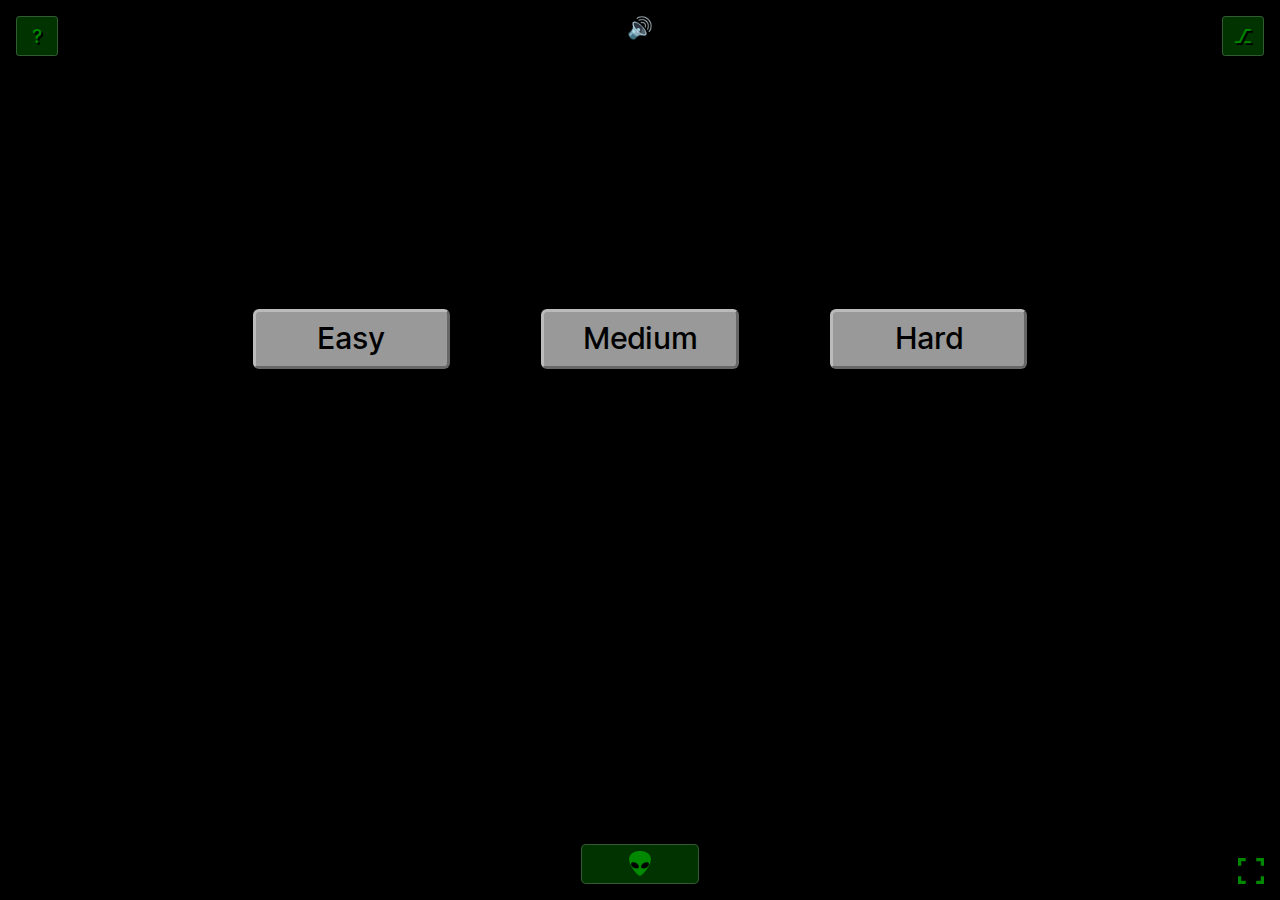
<file: index.html>
<!doctype html><html lang="en"><head><meta charset="utf-8" /><title></title><meta http-equiv="refresh" content="0; url=mt/" /><link rel="canonical" href="https://fson4.github.io/mt/" /></head><body></body></html>
</file>
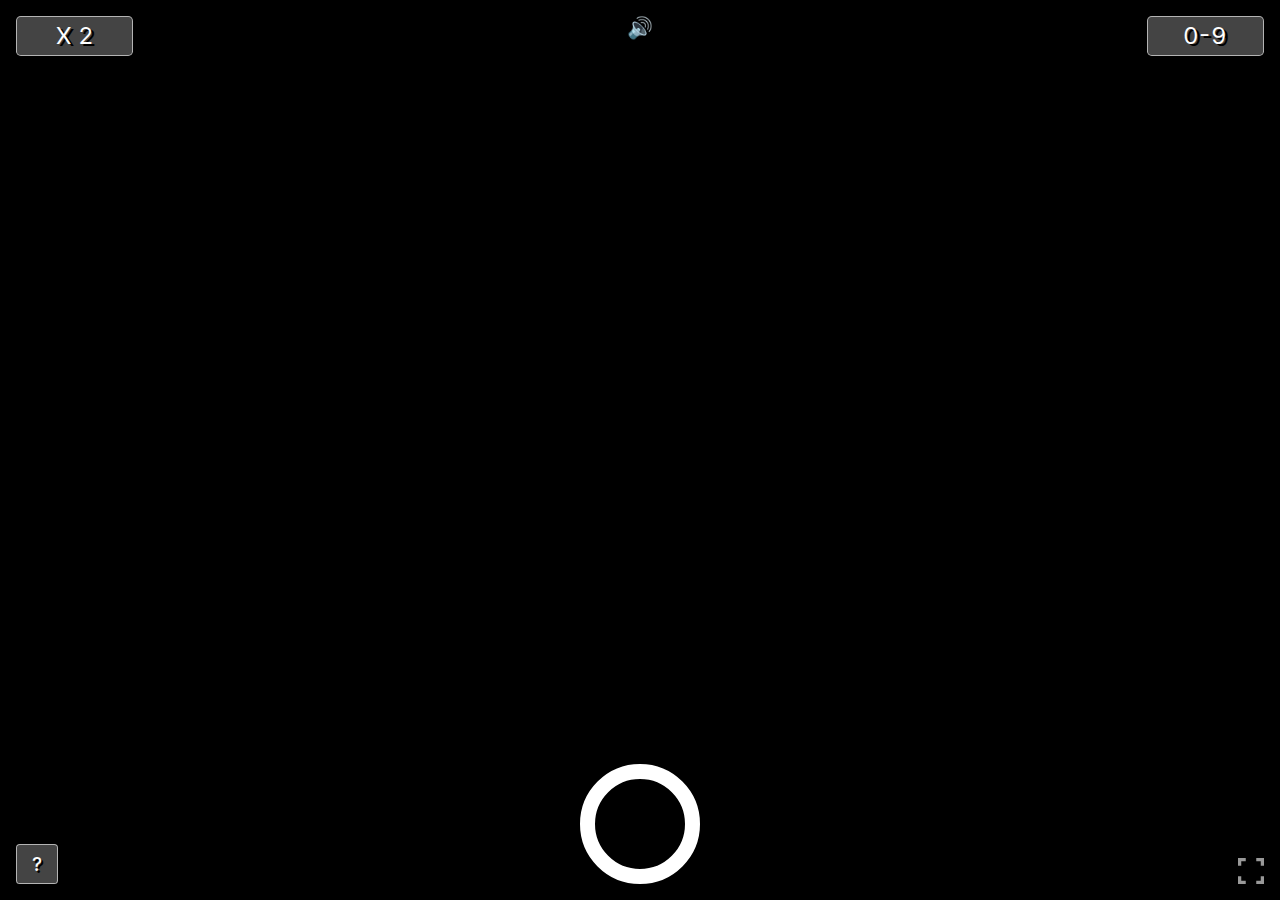
<file: bt/index.html>
<!doctype html>
<html lang="en">
<head>
<meta charset="utf-8" />
<title>Backwards Task</title>
<meta name="description" content="A reverse memory span task web application" />
<meta name="viewport" content="width=device-width, initial-scale=1" />
<meta name="theme-color" content="#000" />
<link rel="stylesheet" href="resource/style.css" />
<script src="resource/script.js"></script>
<link rel="manifest" href="app.webmanifest" />
<link rel="icon" type="image/svg+xml" sizes="any" href="resource/img/icon.svg" />
<link rel="canonical" href="https://fson4.github.io/bt/" />
</head>
<body>JavaScript: false</body>
</html>
</file>
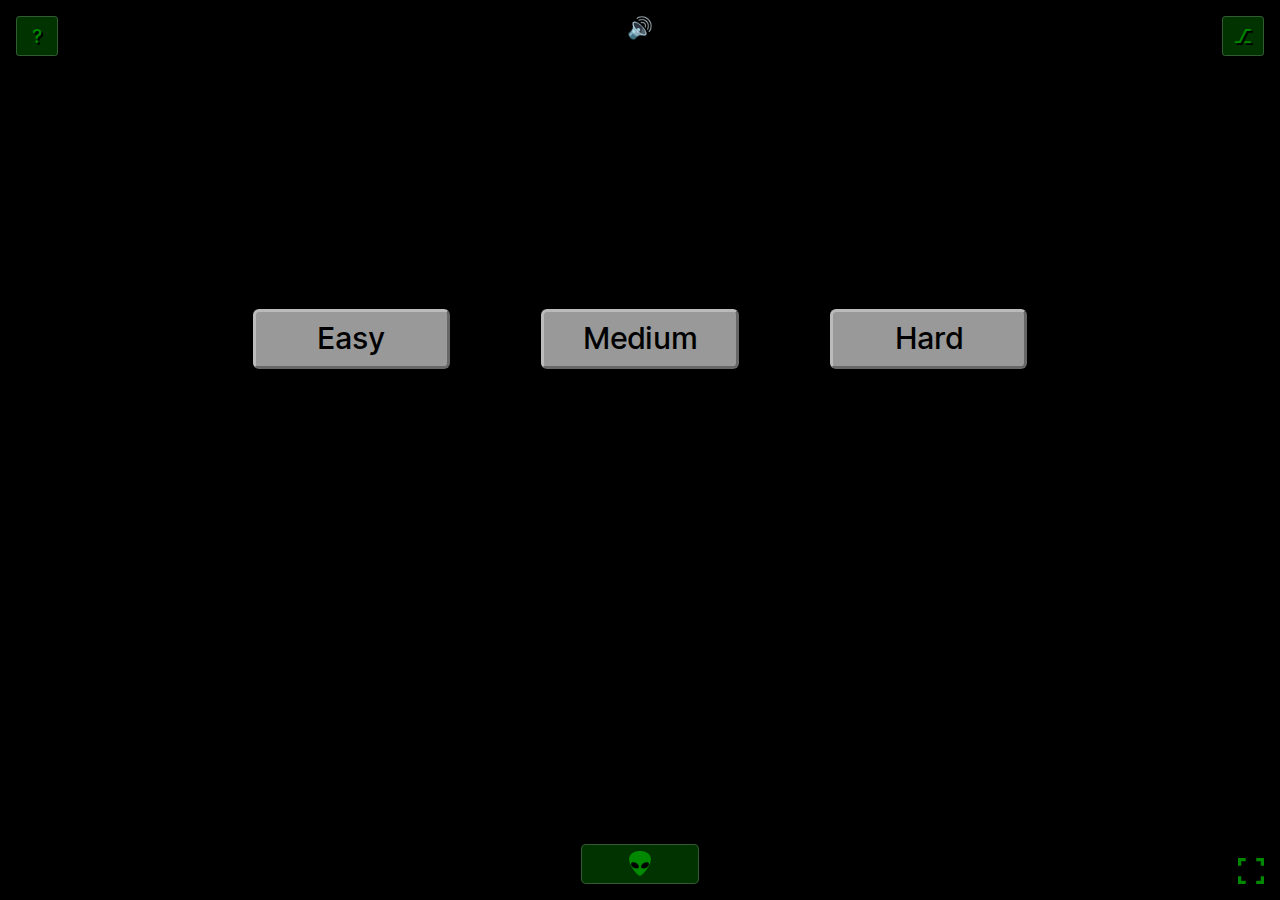
<file: mt/index.html>
<!doctype html>
<html lang="en">
<head>
<meta charset="utf-8" />
<title>Memory Task</title>
<meta name="description" content="A masking- and limited-hold memory task web application" />
<meta name="viewport" content="width=device-width, initial-scale=1" />
<meta name="theme-color" content="#000" />
<link rel="stylesheet" href="resource/style.css" />
<script src="resource/script.js"></script>
<link rel="manifest" href="app.webmanifest" />
<link rel="icon" type="image/svg+xml" sizes="any" href="resource/img/icon.svg" />
<link rel="canonical" href="https://fson4.github.io/mt/" />
</head>
<body>JavaScript: false</body>
</html>
</file>
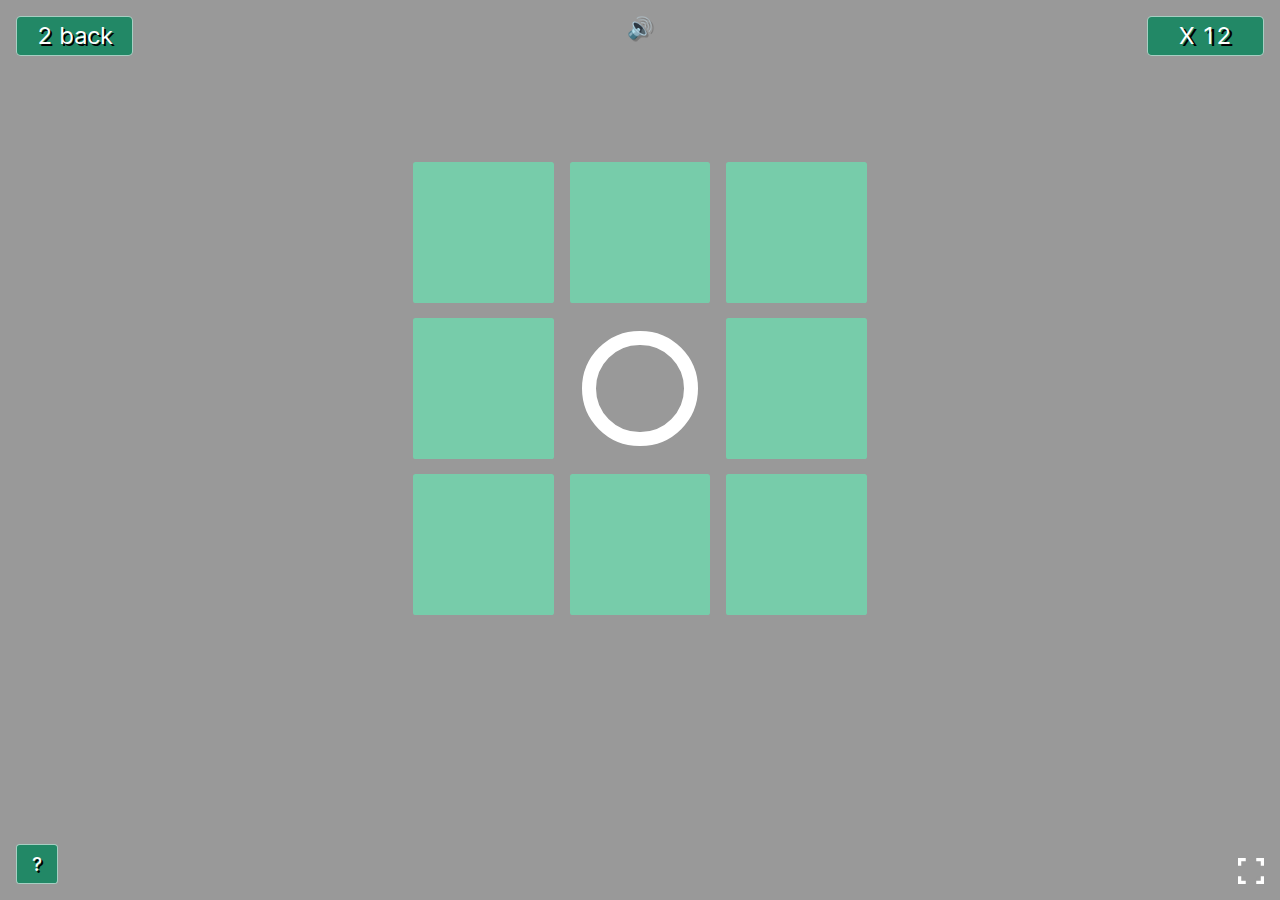
<file: nb/index.html>
<!doctype html>
<html lang="en">
<head>
<meta charset="utf-8" />
<title>N-back Task</title>
<meta name="description" content="A dual n-back memory task web application" />
<meta name="viewport" content="width=device-width, initial-scale=1" />
<meta name="theme-color" content="#000" />
<link rel="stylesheet" href="resource/style.css" />
<script src="resource/script.js"></script>
<link rel="manifest" href="app.webmanifest" />
<link rel="icon" type="image/svg+xml" sizes="any" href="resource/img/icon.svg" />
<link rel="canonical" href="https://fson4.github.io/nb/" />
</head>
<body>JavaScript: false</body>
</html>
</file>
<file: bt/resource/style.css>
@font-face { font-family: inter; src: url("font/inter.woff2"); font-weight: 400 700; font-display: swap }
html, body { width: 100%; height: 100%; font: 400 16px/1.2 inter, sans-serif; background: #000; color: #fff; text-align: center; cursor: default; touch-action: none; -webkit-user-select: none; user-select: none; overflow: hidden }
body, ul, ol, p { padding: 0; margin: 0 }
body, .panel { display: grid; place-items: start center }
body { grid-template: 32% 40% 28% / 20% 60% 20% }
.circle, .esc, .screen, .result li { position: relative }
ol li::before, .screen::after, .esc::after, .match-li-2::before { content: ""; position: absolute }

.stimulus, .box, .match { border-radius: .2em }
.stimulus, .panel { grid-area: 2 / 2 }
.stimulus { width: .7em; height: .7em; font-size: 22em; font-weight: 500; line-height: 1; margin-top: -8vh }
.stimulus.color { margin-top: -3vh }
.panel { grid-template: repeat(3, 1fr) / repeat(3, 1fr); gap: .4em .5em; --box: 112px; font-weight: 500; font-size: 5.15em; line-height: 1.35; margin-top: -15vh }
.panel.color { margin-top: -10vh }
.box { background: #444; border: 2px solid #000; width: var(--box); height: var(--box) }
.esc, .esc::after { width: 2em; height: 2em }
.esc { padding: .2em .2em 0 0 }
.esc::after { left: 0; background: #f00; clip-path: polygon(15% 0, 0 15%, 35% 50%, 0 85%, 15% 100%, 50% 65%, 85% 100%, 100% 85%, 65% 50%, 100% 15%, 85% 0, 50% 35%) }
.no-1.numeral::after { content: "1" }
.no-2.numeral::after { content: "2" }
.no-3.numeral::after { content: "3" }
.no-4.numeral::after { content: "4" }
.no-5.numeral::after { content: "5" }
.no-6.numeral::after { content: "6" }
.no-7.numeral::after { content: "7" }
.no-8.numeral::after { content: "8" }
.no-9.numeral::after { content: "9" }
.no-0.numeral::after { content: "0" }
.no-1.ABC::after { content: "A" }
.no-2.ABC::after { content: "B" }
.no-3.ABC::after { content: "C" }
.no-4.ABC::after { content: "D" }
.no-5.ABC::after { content: "E" }
.no-6.ABC::after { content: "F" }
.no-7.ABC::after { content: "G" }
.no-8.ABC::after { content: "H" }
.no-9.ABC::after { content: "I" }
.no-0.ABC::after { content: "X" }
.no-1.color { background: #070 }
.no-2.color { background: #e11 }
.no-3.color { background: #11e }
.no-4.color { background: #ed0 }
.no-5.color { background: #808 }
.no-6.color { background: #b51 }
.no-7.color { background: #874 }
.no-8.color { background: #56a }
.no-9.color { background: #4ed }

.set-a { grid-area: 1 / 1; place-self: start; margin: 16px 0 0 16px }
.speaker { grid-area: 1 / 2; margin: 16px 0 0 }
.set-t { grid-area: 1 / 3; place-self: start end; margin: 16px 16px 0 0 }
.result { grid-area: 2 / 2 }
.help, .esc { grid-area: 3 / 1; place-self: end start; margin: 0 0 16px 16px }
.circle { grid-area: 3 / 2; place-self: end center; margin: 0 0 16px }
.screen { grid-area: 3 / 3; place-self: end; margin: 0 16px 16px 0 }
p, ul { white-space: nowrap }
p, .result { background: #444; border: 1px solid #fff9 }
p, .result li { text-shadow: .12em .1em 0 #000 }
p { min-width: 2.1em; line-height: 2; font-size: 1.5em; border-radius: .2em }
ol, ul { list-style: none }
ol { text-align: left }
ol { counter-reset: ol; margin: .5em 1.7em .9em 2.5em; font-size: .83em; line-height: 1.7; font-weight: 400 }
ol li::before { counter-increment: ol; content: counter(ol) "."; margin-left: -1.7em; text-align: right; width: 1em }
.set-a, .set-t { width: 4.8em; font-size: 1.9em; line-height: 1.6; font-variant-numeric: tabular-nums }
.speaker { font-size: 1.6em }
.help { font-weight: 500; z-index: 10 }
.screen { width: 32px; height: 32px; box-sizing: border-box; border: 4px solid #999; transform-origin: bottom right }
.screen::after, .circle { background: #000 }
.screen::after { top: -5px; left: -5px; width: 34px; height: 34px; clip-path: polygon(0 31%, 31% 31%, 31% 0, 69% 0, 69% 31%, 100% 31%, 100% 69%, 69% 69%, 69% 100%, 31% 100%, 31% 69%, 0 69%) }
.result { margin-top: -3.2em; font-size: 1.2em; border: .1em solid; border-radius: .8em; box-shadow: 0 0 6em #666, 0 0 2em #ccc }
.result li { margin: .6em 1em; font-size: 1.7em; font-weight: 640 }
.result li:nth-child(1) { font-size: 2em; font-variant: no-contextual }
.result li:nth-child(2) { margin-top: -.1em }
.result li.complete:nth-child(2) { color: #2b2 }
.result li:last-child:not(.match-li-2) { margin: -.05em 1em .8em }
.match-li-2 { margin-top: -.3em }
.match-li-2::before { color: #fff; box-shadow: .12em .1em 0 #000; background: #fff; top: -28%; left: 12%; width: 76%; height: 2px }
.match { display: inline-block; width: .9em; height: 1.05em; margin: .1em .06em }
.match.color { vertical-align: middle }
.wrong { color: #f00 }
.circle { --circle: 9.75em; width: var(--circle); height: var(--circle); box-sizing: border-box; border: 1.2em solid; border-radius: 50% }
.active:not(.color) { border-color: #04d }
p.active, p.active ol { color: #999 }
.esc.active::after { background: #444 }
.screen.active { border-color: #f00 }
.circle.active { border-color: #444 }
.box.active { color: #000 }
.color.active { opacity: .4 }

@media (orientation: portrait) {
.stimulus { margin-top: -3.5vh }
.stimulus.color { margin-top: 0 }
.panel { margin-top: -11vh }
.panel.color { margin-top: -7vh }
}
@media (max-width: 1600px) {
.stimulus { font-size: 17em }
.panel { --box: 88px; font-size: 4em }
.esc, .esc::after { width: 1.5em; height: 1.5em }
p { font-size: 1.2em }
.set-a, .set-t { font-size: 1.5em }
.speaker { font-size: 1.3em }
.screen { transform: scale(.8125) }
.result { font-size: 1em }
.circle { --circle: 7.5em; border-width: .94em }
}
@media (max-width: 1020px) {
.stimulus { font-size: 12em }
.panel { --box: 72px; font-size: 3.35em }
.set-a, .set-t { font-size: 1.4em }
.result { font-size: .84em }
.circle { --circle: 5.875em; border-width: .74em }
}
</file>
<file: mt/resource/style.css>
@font-face { font-family: inter; src: url("font/inter.woff2"); font-weight: 400 700; font-display: swap }
html, body { width: 100%; height: 100%; font: 400 16px/1.2 inter, sans-serif; background: #000; color: #fff; cursor: default; touch-action: none; -webkit-user-select: none; user-select: none; overflow: hidden }
body, ul, ol, p { padding: 0; margin: 0 }
body { display: grid; grid-template: 32% 40% 28% / 20% 60% 20%; place-items: end center; text-align: center; --bg: #030; --color: #080 }
.arrow { --bg: #006; --color: #57e }
.ABC { --bg: #321; --color: #874 }
.screen::after, .marker::before, .marker::after { content: "" }

.grid { grid-template: repeat(5, 1fr) / repeat(8, 1fr); height: 85%; --box: 136px; font-weight: 500; font-size: var(--box); line-height: 1 }
.box, .box div { width: var(--box); height: var(--box) }
.box div { background: #fff; clip-path: polygon(41% 100%, 43% 35%, 23% 40%, 50% 0, 77% 40%, 57% 35%, 59% 100%) }
.mask { background: linear-gradient(#fff 50%, #000 0) top left/25% 25%, linear-gradient(90deg, #fff 50%, #000 0) top left/25%; background-blend-mode: difference }
.red { color: #f00 }
.red div { background: #f00 }

.help, .level { grid-area: 1 / 1; place-self: start; margin: 16px 0 0 16px; z-index: 10 }
.speaker { grid-area: 1 / 2; place-self: start center; margin: 16px 0 0 }
.alt, .return { grid-area: 1 / 3; place-self: start end; margin: 16px 16px 0 0 }
.menu, .result { grid-area: 2 / 2; place-self: start center }
.dwnl, .circle { grid-area: 3 / 2; margin: 0 0 16px }
.screen { grid-area: 3 / 3; place-self: end; margin: 0 16px 16px 0 }
p, ul { white-space: nowrap }
p, .menu li { border-radius: .2em }
p, .result { background: var(--bg); color: var(--color); border: 1px solid #fff3 }
p, .result li { text-shadow: .12em .1em 0 #000 }
p { min-width: 2.1em; line-height: 2; font-size: 1.5em }
ol, ul { list-style: none }
ol { text-align: left; counter-reset: ol; margin: .5em 1.7em .9em 2.5em; color: #fff; font-size: .83em; line-height: 1.7; font-weight: 400 }
ol li::before, .screen::after, .marker::after { position: absolute }
ol li::before { counter-increment: ol; content: counter(ol) "."; margin-left: -1.7em; text-align: right; width: 1em }
.help, .alt, .menu li { font-weight: 500 }
.speaker { font-size: 1.6em }
.menu { margin-top: 1.3em }
.menu li, .marker::before { display: inline-block }
.menu li { background: #999; color: #000; border: 3px outset #bbb; width: 6.3em; height: 1.77em; line-height: 1.77; font-size: 2.5em; margin: 0 1.5em }
.level, .return { font-size: 1.9em; line-height: 1.6 }
.dwnl { font-size: 1.9em; width: 4.8em; height: 1.6em; background-position: center; background-repeat: no-repeat; background-size: 1em }
.screen, .circle, .marker::before { position: relative }
.screen { width: 32px; height: 32px; box-sizing: border-box; border: 4px solid var(--color); transform-origin: bottom right }
.screen::after { top: -5px; left: -5px; width: 34px; height: 34px; background: #000; clip-path: polygon(0 31%, 31% 31%, 31% 0, 69% 0, 69% 31%, 100% 31%, 100% 69%, 69% 69%, 69% 100%, 31% 100%, 31% 69%, 0 69%) }
.level, .return { width: 4.8em; font-variant-numeric: tabular-nums }
.result { font-size: 1.2em; border: .1em solid; border-radius: .8em; box-shadow: 0 0 6em #666, 0 0 2em #ccc }
.result.success  { margin-top: -3.2em }
.result li { margin: .6em 1em; font-size: 1.7em; font-weight: 640 }
.result li:nth-child(1) { font-size: 2em; font-variant: no-contextual }
.result li:nth-child(2) { margin-top: -.1em }
.circle, .marker::after { background: #000; border-radius: 50% }
.circle { --circle: 9.75em; width: var(--circle); height: var(--circle); box-sizing: border-box; border: 1.2em solid }
.marker { animation: 1s ease-out .1s forwards }
.marker::before { width: 90%; height: 90%; top: 5%; background: var(--color); clip-path: polygon(50% 0, 72% 36%, 28% 36%) }
.marker::after {  width: 50%; height: 50%; top: 28.4%; left: 25% }
.minus { animation-name: minus }
.plus { animation-name: plus }
@keyframes minus { to { transform: rotate(-45deg) }}
@keyframes plus { to { transform: rotate(45deg) }}
p.active, p.active ol { color: #444 }
.menu li.active, .dwnl.active { opacity: .4 }
.screen.active, .circle.active { border-color: #444 }
.marker.active::before { background: #222 }

@media (orientation: portrait) {
.grid { grid-template: repeat(8, 1fr) / repeat(5, 1fr) }
.menu { margin-top: -.7em }
.menu li { display: block; margin-bottom: 1.8em }
}
@media (max-width: 1600px) {
.grid { --box: 96px }
p { font-size: 1.2em }
.speaker { font-size: 1.3em }
.menu li { font-size: 1.9em }
.dwnl, .level, .return { font-size: 1.5em }
.screen { transform: scale(.8125) }
.result { font-size: 1em }
.circle { --circle: 7.5em; border-width: .94em }
}
@media (max-width: 1020px) {
.grid { --box: 52px }
.menu li { font-size: 1.5em }
.dwnl, .level, .return { font-size: 1.4em }
.result { font-size: .84em }
.circle { --circle: 5.875em; border-width: .74em }
}
@media (min-width: 760px) and (max-width: 1020px) and (min-height: 600px) { .grid { --box: 80px }}
@media (min-width: 1100px) and (max-width: 1600px) and (min-height: 800px) { .grid { --box: 104px }}
@media (min-width: 1200px) and (max-width: 1600px) and (min-height: 1020px) { .grid { --box: 128px }}

.dwnl { background-image: url("data:image/svg+xml,%3C%3Fxml version='1.0' encoding='UTF-8'%3F%3E%3Csvg xmlns='http://www.w3.org/2000/svg' viewBox='0 0 66 75.000015'%3E%3Cg transform='translate(-29 -17)' fill='%23080'%3E%3Cpath d='M 62 20 C 76.104509 20 92 26.663695 92 43 92 59.336305 69.710529 89.024439 62 89 54.289471 88.97556 32 59.336305 32 43 32 26.663695 47.895491 20 62 20 Z' /%3E%3Cg transform='matrix(1.2612353 0 0 .96012897 -4.091175 9.6533023)' fill='%23000'%3E%3Cpath transform='matrix(.98358579 0 0 1 -.38286638 4.5458831)' d='m 45.322323 40.589123 c 3.239711 2.49837 7.334838 8.947768 5.478261 13.385535 -1.833566 4.382763 -7.795078 2.595999 -10.992632 0.123648 -3.176885 -2.456369 -7.365874 -8.499823 -5.635275 -12.924613 1.767951 -4.520293 7.90216 -3.088935 11.149646 -0.58457 z m 16.686724 0 c -3.239711 2.49837 -7.334838 8.947768 -5.478261 13.385535 1.833566 4.382763 7.795078 2.595999 10.992632 0.123648 3.176885 -2.456369 7.365874 -8.499823 5.635275 -12.924613 -1.767951 -4.520293 -7.90216 -3.088935 -11.149646 -0.58457 z' /%3E%3C/g%3E%3C/g%3E%3C/svg%3E") }
.arrow .dwnl { background-image: url("data:image/svg+xml,%3C%3Fxml version='1.0' encoding='UTF-8'%3F%3E%3Csvg xmlns='http://www.w3.org/2000/svg' viewBox='0 0 66 75.000015'%3E%3Cg transform='translate(-29 -17)' fill='%2357e'%3E%3Cpath d='M 62 20 C 76.104509 20 92 26.663695 92 43 92 59.336305 69.710529 89.024439 62 89 54.289471 88.97556 32 59.336305 32 43 32 26.663695 47.895491 20 62 20 Z' /%3E%3Cg transform='matrix(1.2612353 0 0 .96012897 -4.091175 9.6533023)' fill='%23000'%3E%3Cpath transform='matrix(.98358579 0 0 1 -.38286638 4.5458831)' d='m 45.322323 40.589123 c 3.239711 2.49837 7.334838 8.947768 5.478261 13.385535 -1.833566 4.382763 -7.795078 2.595999 -10.992632 0.123648 -3.176885 -2.456369 -7.365874 -8.499823 -5.635275 -12.924613 1.767951 -4.520293 7.90216 -3.088935 11.149646 -0.58457 z m 16.686724 0 c -3.239711 2.49837 -7.334838 8.947768 -5.478261 13.385535 1.833566 4.382763 7.795078 2.595999 10.992632 0.123648 3.176885 -2.456369 7.365874 -8.499823 5.635275 -12.924613 -1.767951 -4.520293 -7.90216 -3.088935 -11.149646 -0.58457 z' /%3E%3C/g%3E%3C/g%3E%3C/svg%3E") }
.ABC .dwnl { background-image: url("data:image/svg+xml,%3C%3Fxml version='1.0' encoding='UTF-8'%3F%3E%3Csvg xmlns='http://www.w3.org/2000/svg' viewBox='0 0 66 75.000015'%3E%3Cg transform='translate(-29 -17)' fill='%23874'%3E%3Cpath d='M 62 20 C 76.104509 20 92 26.663695 92 43 92 59.336305 69.710529 89.024439 62 89 54.289471 88.97556 32 59.336305 32 43 32 26.663695 47.895491 20 62 20 Z' /%3E%3Cg transform='matrix(1.2612353 0 0 .96012897 -4.091175 9.6533023)' fill='%23000'%3E%3Cpath transform='matrix(.98358579 0 0 1 -.38286638 4.5458831)' d='m 45.322323 40.589123 c 3.239711 2.49837 7.334838 8.947768 5.478261 13.385535 -1.833566 4.382763 -7.795078 2.595999 -10.992632 0.123648 -3.176885 -2.456369 -7.365874 -8.499823 -5.635275 -12.924613 1.767951 -4.520293 7.90216 -3.088935 11.149646 -0.58457 z m 16.686724 0 c -3.239711 2.49837 -7.334838 8.947768 -5.478261 13.385535 1.833566 4.382763 7.795078 2.595999 10.992632 0.123648 3.176885 -2.456369 7.365874 -8.499823 5.635275 -12.924613 -1.767951 -4.520293 -7.90216 -3.088935 -11.149646 -0.58457 z' /%3E%3C/g%3E%3C/g%3E%3C/svg%3E") }
</file>
<file: nb/resource/style.css>
@font-face { font-family: inter; src: url("font/inter.woff2"); font-weight: 400 700; font-display: swap }
html, body { width: 100%; height: 100%; font: 400 16px/1.2 inter, sans-serif; background: #999; color: #fff; text-align: center; cursor: default; touch-action: none; -webkit-user-select: none; user-select: none; overflow: hidden }
body, ul, ol, p { padding: 0; margin: 0 }
body, .grid { display: grid; place-items: start center }
body { grid-template: 18% 72% 10% / 20% 60% 20% }
.circle, .screen { position: relative }
ol li::before, .circle::after, .screen::after { content: ""; position: absolute }

.grid { grid-area: 2 / 2; grid-template: repeat(3, 1fr) / repeat(3, 1fr); gap: 1.2em }
.box, .buttons li { border-radius: .2em }
.box { background: #7ca; width: 11em; height: 11em }
.circle { grid-area: 2 / 2; place-self: center; --circ: 82%; width: var(--circ); height: var(--circ); background: transparent; box-sizing: border-box; border: 1.1em solid; border-radius: 50% }
.task, .task .box { background: #000; transition: background .2s }
.trfx, .trfx .box { transition: background 1.2s }
.task .circle { --cross: 40px; width: var(--cross); height: var(--cross); border: none; border-radius: unset }
.task .circle::after { width: 100%; height: 100%; left: 0; background: #999; transform: scale(.8); animation: cross .6s ease-in-out; z-index: 800
	;clip-path: polygon(0 40%, 40% 40%, 40% 0, 60% 0, 60% 40%, 100% 40%, 100% 60%, 60% 60%, 60% 100%, 40% 100%, 40% 60%, 0 60%) }
@keyframes cross { 0% { transform: scale(0); background: #999 } 100% { transform: scale(.8) }}
.task .visual, .buttons li { background-color: #286 }
.buttons { position: fixed; bottom: 16px; left: 50%; transform: translate(-50%, 0); font-size: 2.5em; z-index: 100; animation: buttons 1.2s }
@keyframes buttons { 0% { opacity: 0 } 100% { opacity: 1 }}
.buttons li { display: inline-block; width: 4em; height: 1.5em; margin: 0 1em; border: 2px solid #043; background-repeat: no-repeat }
.btn-A { background-size: auto 1em; background-position: center }
.btn-L { background-size: auto .95em; background-position: 52% }

.set-n { grid-area: 1 / 1; place-self: start; margin: 16px 0 0 16px }
.speaker { grid-area: 1 / 2; margin: 16px 0 0 }
.set-b { grid-area: 1 / 3; place-self: start end; margin: 16px 16px 0 0 }
.result { grid-area: 2 / 2 }
.help { grid-area: 3 / 1; place-self: end start; margin: 0 0 16px 16px }
.screen { grid-area: 3 / 3; place-self: end; margin: 0 16px 16px 0 }
p, ul { white-space: nowrap }
p, .result { background: #286; border: 1px solid #fff9 }
p, .result li { text-shadow: .12em .1em 0 #000 }
p { min-width: 2.1em; line-height: 2; font-size: 1.5em; border-radius: .2em }
ol, ul { list-style: none }
ol { text-align: left }
ol { counter-reset: ol; margin: .5em 1.7em .9em 2.5em; font-size: .83em; line-height: 1.7; font-weight: 400 }
ol li::before { counter-increment: ol; content: counter(ol) "."; margin-left: -1.7em; text-align: right; width: 1em }
.set-n, .set-b { width: 4.8em; font-size: 1.9em; line-height: 1.6; font-variant-numeric: tabular-nums }
.speaker { font-size: 1.6em; text-shadow: 0.12em 0.12em 0 #777 }
.help { font-weight: 500; z-index: 10 }
.screen { width: 32px; height: 32px; box-sizing: border-box; border: 4px solid; transform-origin: bottom right }
.screen::after { top: -5px; left: -5px; width: 34px; height: 34px; background: #999; clip-path: polygon(0 31%, 31% 31%, 31% 0, 69% 0, 69% 31%, 100% 31%, 100% 69%, 69% 69%, 69% 100%, 31% 100%, 31% 69%, 0 69%) }
.result { margin-top: -3em; font-size: 1.2em; border: .1em solid; border-radius: .8em; box-shadow: 0 0 6em #666, 0 0 2em #ccc }
.result li { margin: .6em 1em; font-size: 1.7em; font-weight: 640 }
.result li:nth-child(1) { font-size: 2em; font-variant: no-contextual }
.result li:nth-child(2) { margin-top: -.1em }
.result li:last-child { margin: -.05em 1em .8em }
p.active, p.active ol { color: #999 }
.circle.active, .screen.active { border-color: #444 }
.circle.active::after { background: #444 }
.buttons li.active { opacity: .4 }

@media (orientation: portrait) { .grid { margin-top: 7vh } .buttons { bottom: 28px }}
@media (max-width: 1600px) {
.grid { font-size: .8em }
.task .circle { --cross: 35px }
p { font-size: 1.2em }
.set-n, .set-b { font-size: 1.5em }
.speaker { font-size: 1.3em }
.screen { transform: scale(.8125) }
.buttons { font-size: 1.75em }
.btn-L { background-size: auto .92857em }
.result { font-size: 1em }
}
@media (max-width: 1020px) {
.grid { font-size: .7em; gap: 1.5em }
.circle { --circ: 90%; font-size: 1.2em }
.task .circle { --cross: 28px }
.set-n, .set-b { font-size: 1.4em }
.buttons { font-size: 1.5em }
.btn-L { background-size: auto .916666em }
.result { font-size: .84em }
}
@media (max-width: 590px), (max-height: 590px) { .grid { font-size: .5em; gap: 2em }}
@media (orientation: landscape) and (max-height: 700px) { body { grid-template-rows: 14% 75% 11% }}
@media (orientation: landscape) and (max-width: 1020px) and (min-height: 450px) { .grid { margin-top: 4vh }}
@media (min-width: 1200px) and (max-width: 1600px) and (min-height: 1020px) { body { grid-template-rows: 22% 70% 8% }}

.btn-A { background-image: url("data:image/svg+xml,%3C%3Fxml version='1.0' encoding='UTF-8'%3F%3E%3Csvg xmlns='http://www.w3.org/2000/svg' viewBox='0 0 40 25'%3E%3Cg transform='matrix(1.0878743,0,0,1.0645436,-23.837728,-31.890956)'%3E%3Cpath fill='%23043' d='m 58.681142 41.699519c0.01464 3.453564-8.231007 11.742121-18.384467 11.742121s-18.38455-8.288557-18.384467-11.742121c8.3e-5 -3.453566 8.231007-11.742121 18.384467-11.742121s18.369824 8.288555 18.384467 11.742121 z' /%3E%3Ccircle fill='%23286' cx='40.296684' cy='41.69952' r='7.85' /%3E%3C/g%3E%3C/svg%3E") }
.btn-L { background-image: url("data:image/svg+xml,%3C%3Fxml version='1.0' encoding='UTF-8'%3F%3E%3Csvg xmlns='http://www.w3.org/2000/svg' viewBox='0 0 58 40'%3E%3Cg transform='matrix(1.0155661,0,0,1.0222222,-105.31438,-137.7707)'%3E%3Cpath fill='%23043' d='m 129.79785 173.58783-11.36699-9.17975a8.4897145 8.4897145 19.461818 0 0-5.33395-1.88485h-5.53594a3 3 45 0 1-3-3v-10.36469a3 3 135 0 1 3-3h5.53594a8.4897043 8.4897043 160.53816 0 0 5.33395-1.88485l11.36699-9.17977a1.4333801 1.4333801 25.538161 0 1 2.33395 1.11515v36.26361a1.4333814 1.4333814 154.46182 0 1-2.33395 1.11515 z' /%3E%3Cg transform='translate(3.0422045 .49107118)' stroke='%23043' stroke-width='3.77953'%3E%3Cpath d='m 138.24634 148.20536v11.28889' /%3E%3Cpath d='m 146.63237 143.36726v20.96508' /%3E%3Cpath d='m 155.01841 138.52917v30.64127' /%3E%3C/g%3E%3C/g%3E%3C/svg%3E") }
</file>
